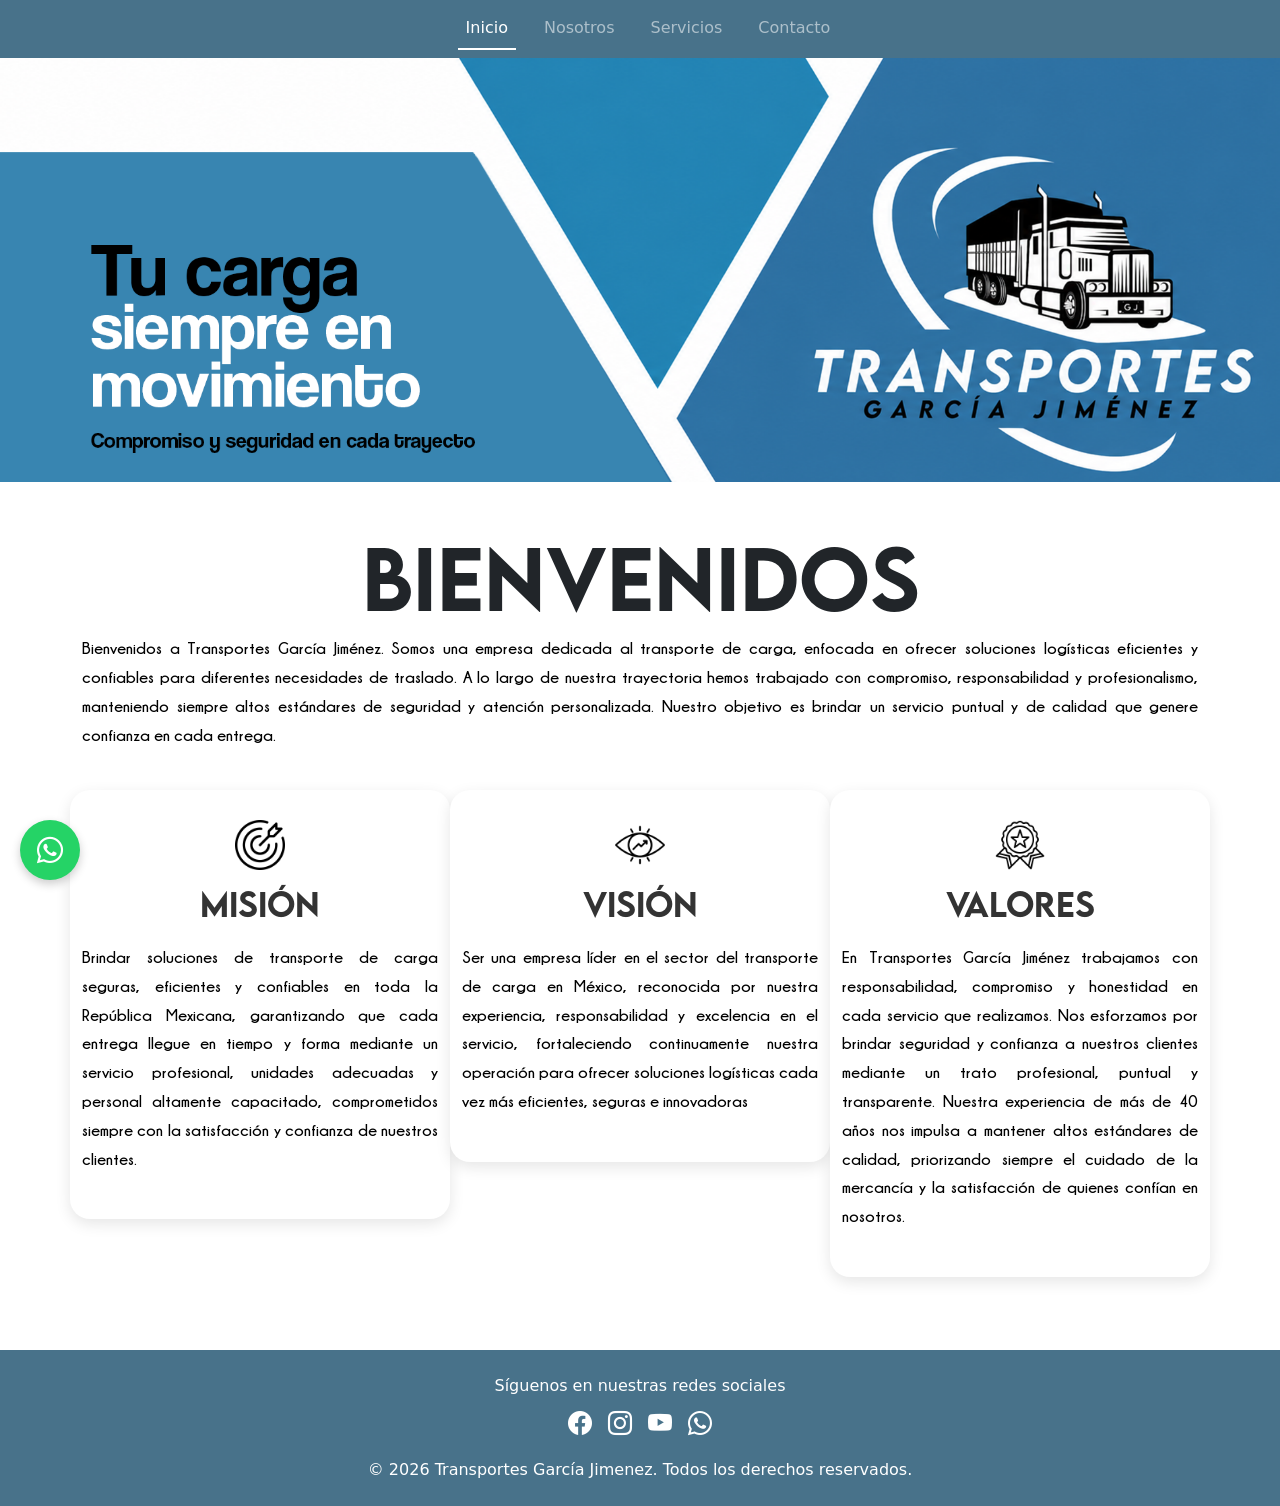
<file: index.html>
<!DOCTYPE html>
<html lang="es">
<head>
    <meta charset="UTF-8">
    <meta name="viewport" content="width=device-width, initial-scale=1.0">
     <title> Transportes García Jimenez</title>
     <link rel="stylesheet" href="CSS/style.css">
<link rel="stylesheet" href="CSS/bootstrap.min.css">

<script src="JS/bootstrap.min.js">  </script>

<link rel="stylesheet" href="https://cdn.jsdelivr.net/npm/bootstrap-icons@1.11.1/font/bootstrap-icons.min.css"  >

  <link rel="stylesheet" href="https://cdnjs.cloudflare.com/ajax/libs/font-awesome/6.0.0-beta3/css/all.min.css">
<link href="https://unpkg.com/aos@2.3.1/dist/aos.css" rel="stylesheet">
</head>
<body> 
 
    <!--Navbar o menú de navegación-->
 <nav class="navbar navbar-expand-lg navbar-dark" style="background-color: #48728a";>
  <div class="container-fluid">
    <a class="navbar-brand" href="#">    

    </a>
    <button class="navbar-toggler" type="button" data-bs-toggle="collapse" data-bs-target="#navbarSupportedContent" aria-controls="navbarSupportedContent" aria-expanded="false" aria-label="Toggle navigation">
      <span class="navbar-toggler-icon"></span>
    </button>
    <div class="collapse navbar-collapse" id="navbarSupportedContent">
      <ul class="navbar-nav mx-auto mb-2 mb-lg-0">
        <li class="nav-item">
          <a class="nav-link active" aria-current="page" href="index.html">Inicio</a>
        </li>
        <li class="nav-item">
          <a class="nav-link" href="Nosotros.html">Nosotros</a>
        </li>
        <li class="nav-item">
          <a class="nav-link" href="Servicios.html">Servicios</a>
        </li>
        
         <li class="nav-item">
          <a class="nav-link" href="Contacto.html">Contacto</a>
        </li>
      </ul>
   
    </div>
  </div>
</nav>
 <img src="IMG/banner.png" class="img-fluid w-100" alt="Banner">

<br>

<div class="container py-5">
 <div class="row">
  <div>
<h1 class="display-1 font text-center">Bienvenidos </h1>
  <p class="fuente ">Bienvenidos a Transportes García Jiménez. Somos una empresa dedicada al transporte de carga, enfocada en ofrecer soluciones logísticas eficientes y confiables para diferentes necesidades de traslado. A lo largo de nuestra trayectoria hemos trabajado con compromiso, responsabilidad y profesionalismo, manteniendo siempre altos estándares de seguridad y atención personalizada. Nuestro objetivo es brindar un servicio puntual y de calidad que genere confianza en cada entrega.</p>


  </div>

 </div>

<br>

    <div class="row">
     <div class="col-12 col-md-6 col-lg-4 text-center card-servicio">
      <img class="mx-auto d-block" src="IMG/mision.png" width="50" height="50">
    <h2 class="font titulo-seccion">Misión</h2>
      <p class="text-justify fuente">Brindar soluciones de transporte de carga seguras, eficientes y confiables en toda la República Mexicana, garantizando que cada entrega llegue en tiempo y forma mediante un servicio profesional, unidades adecuadas y personal altamente capacitado, comprometidos siempre con la satisfacción y confianza de nuestros clientes.</p>
     </div>

      <div class="col-12 col-md-6 col-lg-4 text-center card-servicio"> 
          <img class="mx-auto d-block" src="IMG/mercadeo-en-linea.png" width="50" height="50">
      <h2 class="font titulo-seccion">Visión</h2>
      <p class="fuente">Ser una empresa líder en el sector del transporte de carga en México, reconocida por nuestra experiencia, responsabilidad y excelencia en el servicio, fortaleciendo continuamente nuestra operación para ofrecer soluciones logísticas cada vez más eficientes, seguras e innovadoras</p>
     </div>

      <div class="col-12 col-md-6 col-lg-4 text-center card-servicio">
          <img class="mx-auto d-block" src="IMG/clasificacion.png" width="50" height="50">
      <h2 class="font titulo-seccion">Valores</h2>
      <p class="fuente">En Transportes García Jiménez trabajamos con responsabilidad, compromiso y honestidad en cada servicio que realizamos. Nos esforzamos por brindar seguridad y confianza a nuestros clientes mediante un trato profesional, puntual y transparente. Nuestra experiencia de más de 40 años nos impulsa a mantener altos estándares de calidad, priorizando siempre el cuidado de la mercancía y la satisfacción de quienes confían en nosotros.</p>
     </div>


    

    </div>

</div>

<a href="https://wa.me/+525610238169" target="_blank">
    <div style="position: fixed ; bottom:20px; left: 20px; background-color: #25D366; border-radius: 50%; width: 60px; height: 60px; display: flex; justify-content: center; align-items: center; box-shadow: 0px 4px 10px rgba(0, 0, 0, 0.2); cursor: pointer; z-index: 1000;"> 
        <i class="fab fa-whatsapp" style="color: white; font-size: 30px;"></i> </div>
</a>






<footer class="text-white text-center py-4" style="background-color: #48728a">
    <div class="container">
        <p class="mb-2">Síguenos en nuestras redes sociales</p>
        <div class="d-flex justify-content-center gap-3">
<a href="" target="_blank" class="text-white fs-4"><i class=" bi bi-facebook"></i></a>

<a href="" target="_blank" class="text-white fs-4"><i class=" bi bi-instagram"></i></a>
<a href="" target="_blank" class="text-white fs-4"><i class=" bi bi-youtube"></i></a>
<a href="" target="_blank" class="text-white fs-4"><i class=" bi bi-whatsapp"></i></a>

        </div>
<p class="mt-3 mb-0">&copy; 2026 Transportes García Jimenez. Todos los derechos reservados.</p>
    </div>
</footer>



</body>
</html>
</file>
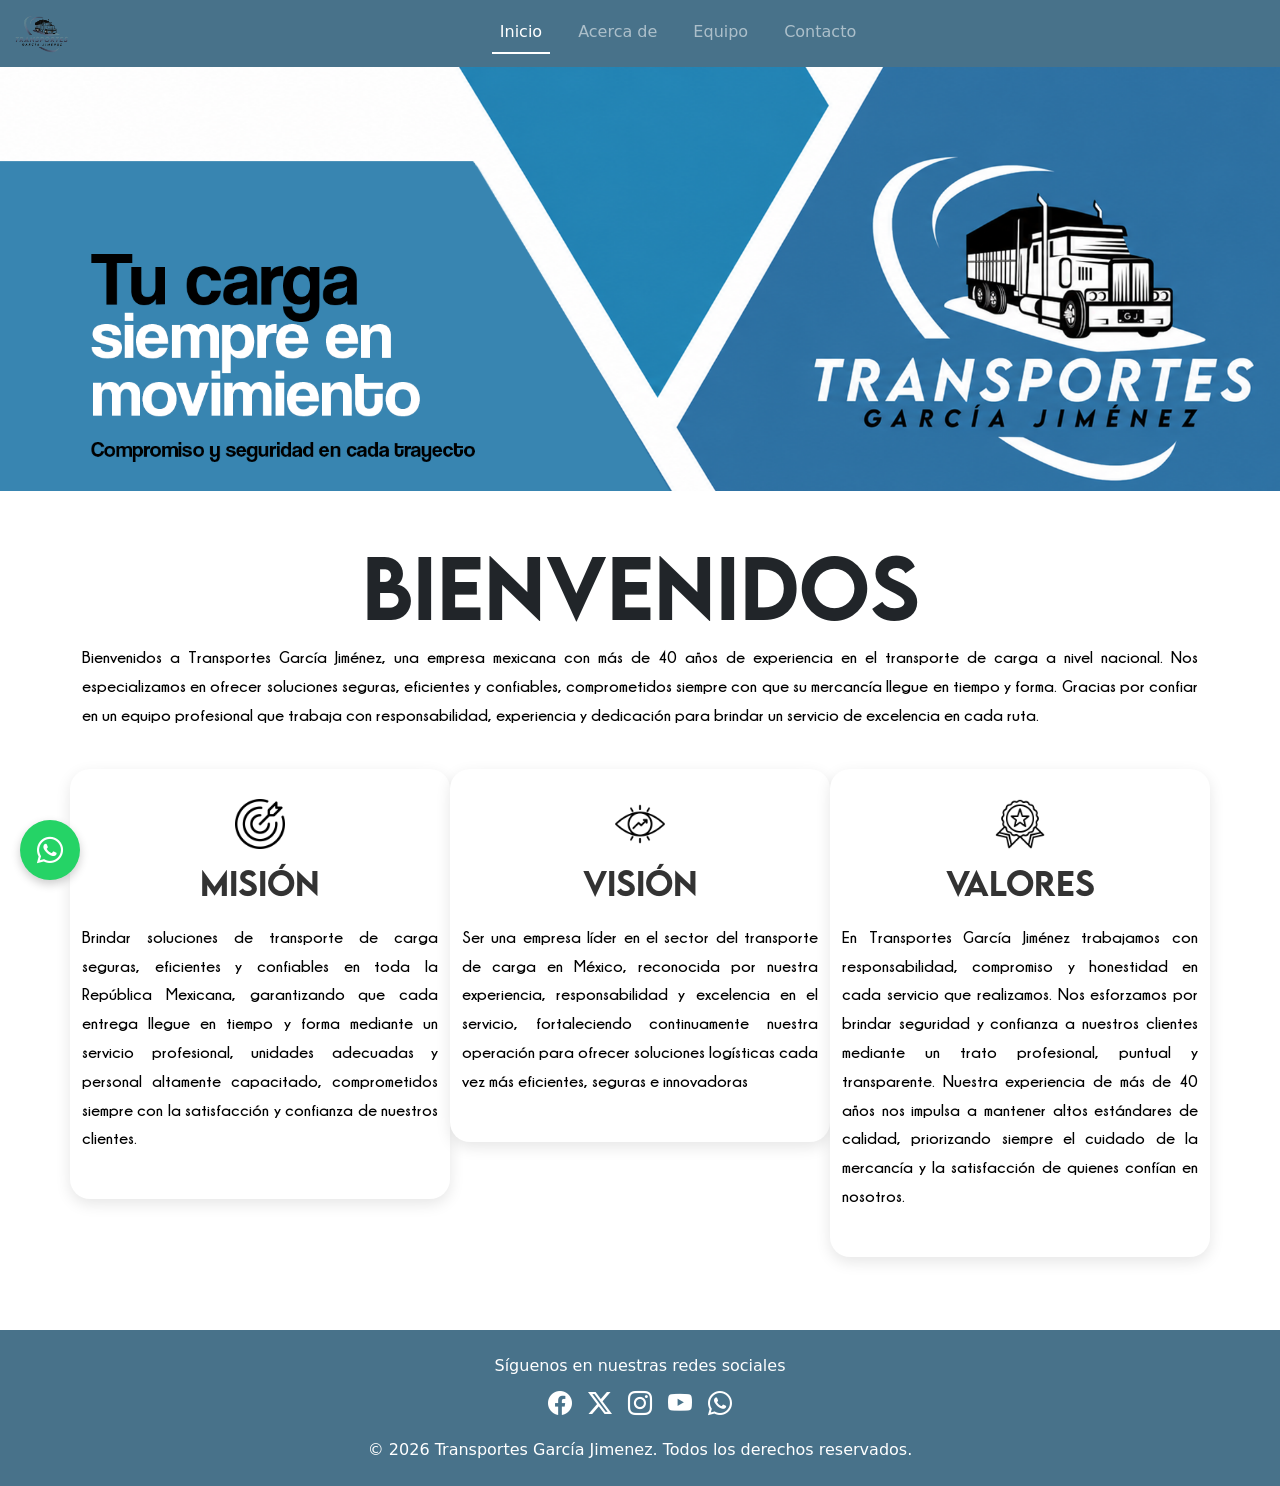
<file: Index.html>
<!DOCTYPE html>
<html lang="es">
<head>
    <meta charset="UTF-8">
    <meta name="viewport" content="width=device-width, initial-scale=1.0">
     <title> Transportes García Jimenez</title>
     <link rel="stylesheet" href="CSS/style.css">
<link rel="stylesheet" href="CSS/bootstrap.min.css">

<script src="JS/bootstrap.min.js">  </script>

<link rel="stylesheet" href="https://cdn.jsdelivr.net/npm/bootstrap-icons@1.11.1/font/bootstrap-icons.min.css"  >

  <link rel="stylesheet" href="https://cdnjs.cloudflare.com/ajax/libs/font-awesome/6.0.0-beta3/css/all.min.css">
<link href="https://unpkg.com/aos@2.3.1/dist/aos.css" rel="stylesheet">
</head>
<body> 
 
    <!--Navbar o menú de navegación-->
 <nav class="navbar navbar-expand-lg navbar-dark" style="background-color: #48728a";>
  <div class="container-fluid">
    <a class="navbar-brand" href="#"> <img src="IMG/LOGO TRANSPORTES GARCIA.png.png" alt="" width="60" height="48">
    </a>
    <button class="navbar-toggler" type="button" data-bs-toggle="collapse" data-bs-target="#navbarSupportedContent" aria-controls="navbarSupportedContent" aria-expanded="false" aria-label="Toggle navigation">
      <span class="navbar-toggler-icon"></span>
    </button>
    <div class="collapse navbar-collapse" id="navbarSupportedContent">
      <ul class="navbar-nav mx-auto mb-2 mb-lg-0">
        <li class="nav-item">
          <a class="nav-link active" aria-current="page" href="Inicio.html">Inicio</a>
        </li>
        <li class="nav-item">
          <a class="nav-link" href="Acerca de.html">Acerca de</a>
        </li>
        <li class="nav-item">
          <a class="nav-link" href="Equipo.html">Equipo</a>
        </li>
        
         <li class="nav-item">
          <a class="nav-link" href="Contacto.html">Contacto</a>
        </li>
      </ul>
   
    </div>
  </div>
</nav>
 <img src="IMG/banner.png" class="img-fluid w-100" alt="Banner">

<br>

<div class="container py-5">
 <div class="row">
  <div>
<h1 class="display-1 font text-center">Bienvenidos </h1>
  <p class="fuente ">Bienvenidos a Transportes García Jiménez, una empresa mexicana con más de 40 años de experiencia en el transporte de carga a nivel nacional. Nos especializamos en ofrecer soluciones seguras, eficientes y confiables, comprometidos siempre con que su mercancía llegue en tiempo y forma. Gracias por confiar en un equipo profesional que trabaja con responsabilidad, experiencia y dedicación para brindar un servicio de excelencia en cada ruta.</p>


  </div>

 </div>

<br>

    <div class="row">
     <div class="col-12 col-md-6 col-lg-4 text-center card-servicio">
      <img class="mx-auto d-block" src="IMG/mision.png" width="50" height="50">
    <h2 class="font titulo-seccion">Misión</h2>
      <p class="text-justify fuente">Brindar soluciones de transporte de carga seguras, eficientes y confiables en toda la República Mexicana, garantizando que cada entrega llegue en tiempo y forma mediante un servicio profesional, unidades adecuadas y personal altamente capacitado, comprometidos siempre con la satisfacción y confianza de nuestros clientes.</p>
     </div>

      <div class="col-12 col-md-6 col-lg-4 text-center card-servicio"> 
          <img class="mx-auto d-block" src="IMG/mercadeo-en-linea.png" width="50" height="50">
      <h2 class="font titulo-seccion">Visión</h2>
      <p class="fuente">Ser una empresa líder en el sector del transporte de carga en México, reconocida por nuestra experiencia, responsabilidad y excelencia en el servicio, fortaleciendo continuamente nuestra operación para ofrecer soluciones logísticas cada vez más eficientes, seguras e innovadoras</p>
     </div>

      <div class="col-12 col-md-6 col-lg-4 text-center card-servicio">
          <img class="mx-auto d-block" src="IMG/clasificacion.png" width="50" height="50">
      <h2 class="font titulo-seccion">Valores</h2>
      <p class="fuente">En Transportes García Jiménez trabajamos con responsabilidad, compromiso y honestidad en cada servicio que realizamos. Nos esforzamos por brindar seguridad y confianza a nuestros clientes mediante un trato profesional, puntual y transparente. Nuestra experiencia de más de 40 años nos impulsa a mantener altos estándares de calidad, priorizando siempre el cuidado de la mercancía y la satisfacción de quienes confían en nosotros.</p>
     </div>


    

    </div>

</div>

<a href="https://wa.me/+525610238169" target="_blank">
    <div style="position: fixed ; bottom:20px; left: 20px; background-color: #25D366; border-radius: 50%; width: 60px; height: 60px; display: flex; justify-content: center; align-items: center; box-shadow: 0px 4px 10px rgba(0, 0, 0, 0.2); cursor: pointer; z-index: 1000;"> 
        <i class="fab fa-whatsapp" style="color: white; font-size: 30px;"></i> </div>
</a>






<footer class="text-white text-center py-4" style="background-color: #48728a">
    <div class="container">
        <p class="mb-2">Síguenos en nuestras redes sociales</p>
        <div class="d-flex justify-content-center gap-3">
<a href="" target="_blank" class="text-white fs-4"><i class=" bi bi-facebook"></i></a>
<a href="" target="_blank" class="text-white fs-4"><i class=" bi bi-twitter-x"></i></a>
<a href="" target="_blank" class="text-white fs-4"><i class=" bi bi-instagram"></i></a>
<a href="" target="_blank" class="text-white fs-4"><i class=" bi bi-youtube"></i></a>
<a href="" target="_blank" class="text-white fs-4"><i class=" bi bi-whatsapp"></i></a>

        </div>
<p class="mt-3 mb-0">&copy; 2026 Transportes García Jimenez. Todos los derechos reservados.</p>
    </div>
</footer>



</body>
</html>
</file>
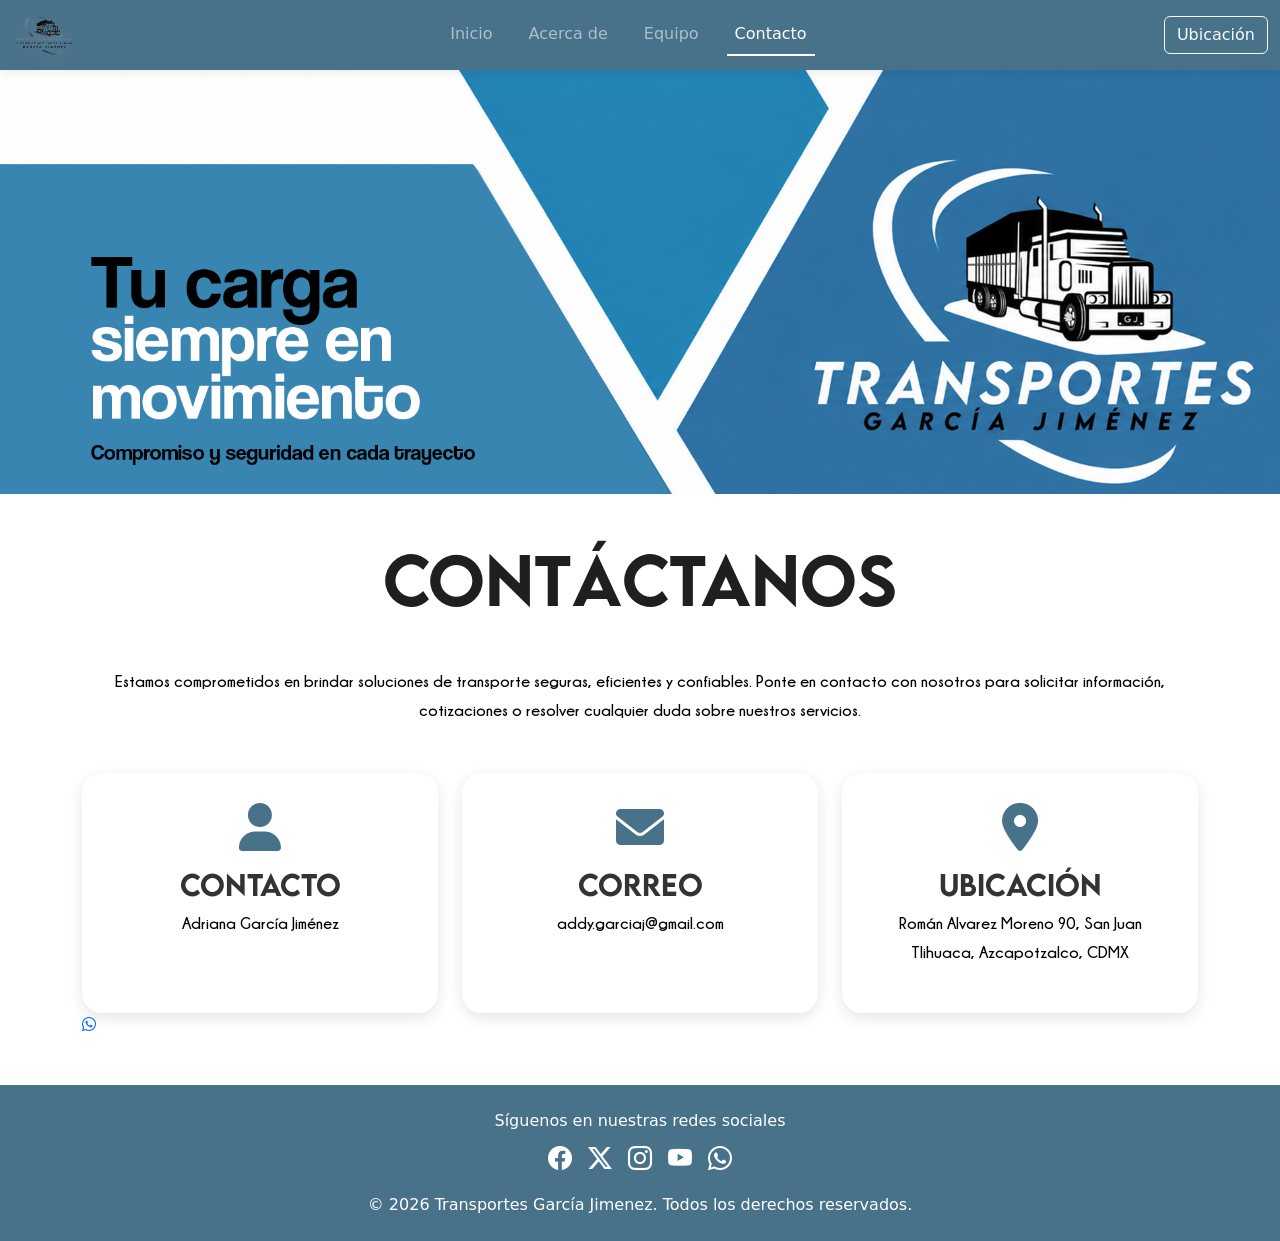
<file: Contacto.html>
<!DOCTYPE html>
<html lang="es">
<head>
    <meta charset="UTF-8">
    <meta name="viewport" content="width=device-width, initial-scale=1.0">
     <title> Transportes García Jimenez</title>
     <link rel="stylesheet" href="CSS/style.css">
<link rel="stylesheet" href="CSS/bootstrap.min.css">

<script src="JS/bootstrap.min.js">  </script>

<link rel="stylesheet" href="https://cdn.jsdelivr.net/npm/bootstrap-icons@1.11.1/font/bootstrap-icons.min.css"  >

  <link rel="stylesheet" href="https://cdnjs.cloudflare.com/ajax/libs/font-awesome/6.0.0-beta3/css/all.min.css">
<link href="https://unpkg.com/aos@2.3.1/dist/aos.css" rel="stylesheet">
</head>
<body>


<nav class="navbar navbar-expand-lg navbar-dark nav-custom sticky-top">

  <div class="container-fluid">

    <a class="navbar-brand" href="#">
    <img src="IMG/LOGO TRANSPORTES GARCIA.png.png" class="logo-navbar">
    </a>

    <button class="navbar-toggler" type="button" data-bs-toggle="collapse" data-bs-target="#navbarSupportedContent">

      <span class="navbar-toggler-icon"></span>

    </button>

    <div class="collapse navbar-collapse" id="navbarSupportedContent">

      <ul class="navbar-nav mx-auto mb-2 mb-lg-0">

        <li class="nav-item">
          <a class="nav-link" href="index.html">Inicio</a>
        </li>

        <li class="nav-item">
          <a class="nav-link" href="Acerca de.html">Acerca de</a>
        </li>

        <li class="nav-item">
          <a class="nav-link" href="Equipo.html">Equipo</a>
        </li>

        <li class="nav-item">
          <a class="nav-link active" href="Contacto.html">Contacto</a>
        </li>

      </ul>

  

      <button type="button" class="btn btn-outline-light" data-bs-toggle="modal" data-bs-target="#exampleModal">

        Ubicación

      </button>

    </div>

  </div>

</nav>


<div class="modal fade" id="exampleModal" tabindex="-1">

  <div class="modal-dialog modal-lg">

    <div class="modal-content">

      <div class="modal-header">

        <h5 class="modal-title font">
          Nuestra Ubicación
        </h5>

        <button type="button" class="btn-close" data-bs-dismiss="modal"></button>

      </div>

      <div class="modal-body text-center">

        <iframe 
        src="https://www.google.com/maps/embed?pb=!1m18!1m12!1m3!1d235.07738163888766!2d-99.20698699124127!3d19.48838910996628!2m3!1f0!2f0!3f0!3m2!1i1024!2i768!4f13.1!3m3!1m2!1s0x85d2028df8e63561%3A0x3bd0efbe8135aa75!2sC.%20Roman%20%C3%81lvarez%20Moreno%2090%2C%20San%20Juan%20Tlihuaca%2C%20Azcapotzalco%2C%2002400%20Ciudad%20de%20M%C3%A9xico%2C%20CDMX!5e0!3m2!1ses!2smx!4v1777954543766!5m2!1ses!2smx" 
        width="100%" 
        height="450" 
        style="border:0; border-radius:15px;"
        allowfullscreen="" 
        loading="lazy">

        </iframe>

      </div>

    </div>

  </div>

</div>


<img src="IMG/banner.png" class="img-fluid w-100" alt="Banner">


<section class="contacto-section py-5">

<div class="container">

<h1 class="titulo-principal text-center font mb-5">

    Contáctanos

</h1>

<p class="texto-acerca text-center mb-5 fuente">

Estamos comprometidos en brindar soluciones de transporte seguras, eficientes y confiables. 
Ponte en contacto con nosotros para solicitar información, cotizaciones o resolver cualquier duda sobre nuestros servicios.

</p>


<div class="row g-4">

<div class="col-md-4 d-flex">

<div class="card-servicio text-center w-100">

<i class="fas fa-user contacto-icon"></i>

<h3 class="font mt-3">
Contacto
</h3>

<p class="fuente text-center">
Adriana García Jiménez
</p>

</div>

</div>

<div class="col-md-4 d-flex">

<div class="card-servicio text-center w-100">

<i class="fas fa-envelope contacto-icon"></i>

<h3 class="font mt-3">
Correo
</h3>

<p class="fuente text-center">
addy.garciaj@gmail.com
</p>

</div>

</div>

<div class="col-md-4 d-flex">

<div class="card-servicio text-center w-100">

<i class="fas fa-map-marker-alt contacto-icon"></i>

<h3 class="font mt-3">
Ubicación
</h3>

<p class="fuente text-center">
Román Alvarez Moreno 90, San Juan Tlihuaca, Azcapotzalco, CDMX
</p>

</div>

</div>

</div>

<a href="https://wa.me/525610238169" target="_blank">

<div class="whatsapp-float">

<i class="fab fa-whatsapp"></i>

</div>

</a>
</div>
</section>

 <!--Footer o pie de página-->

<footer class="text-white text-center py-4" style="background-color: #48728a">
    <div class="container">
        <p class="mb-2">Síguenos en nuestras redes sociales</p>
        <div class="d-flex justify-content-center gap-3">
<a href="" target="_blank" class="text-white fs-4"><i class=" bi bi-facebook"></i></a>
<a href="" target="_blank" class="text-white fs-4"><i class=" bi bi-twitter-x"></i></a>
<a href="" target="_blank" class="text-white fs-4"><i class=" bi bi-instagram"></i></a>
<a href="" target="_blank" class="text-white fs-4"><i class=" bi bi-youtube"></i></a>
<a href="" target="_blank" class="text-white fs-4"><i class=" bi bi-whatsapp"></i></a>

        </div>
<p class="mt-3 mb-0">&copy; 2026 Transportes García Jimenez. Todos los derechos reservados.</p>
    </div>
</footer>


</body>
</html>
</file>
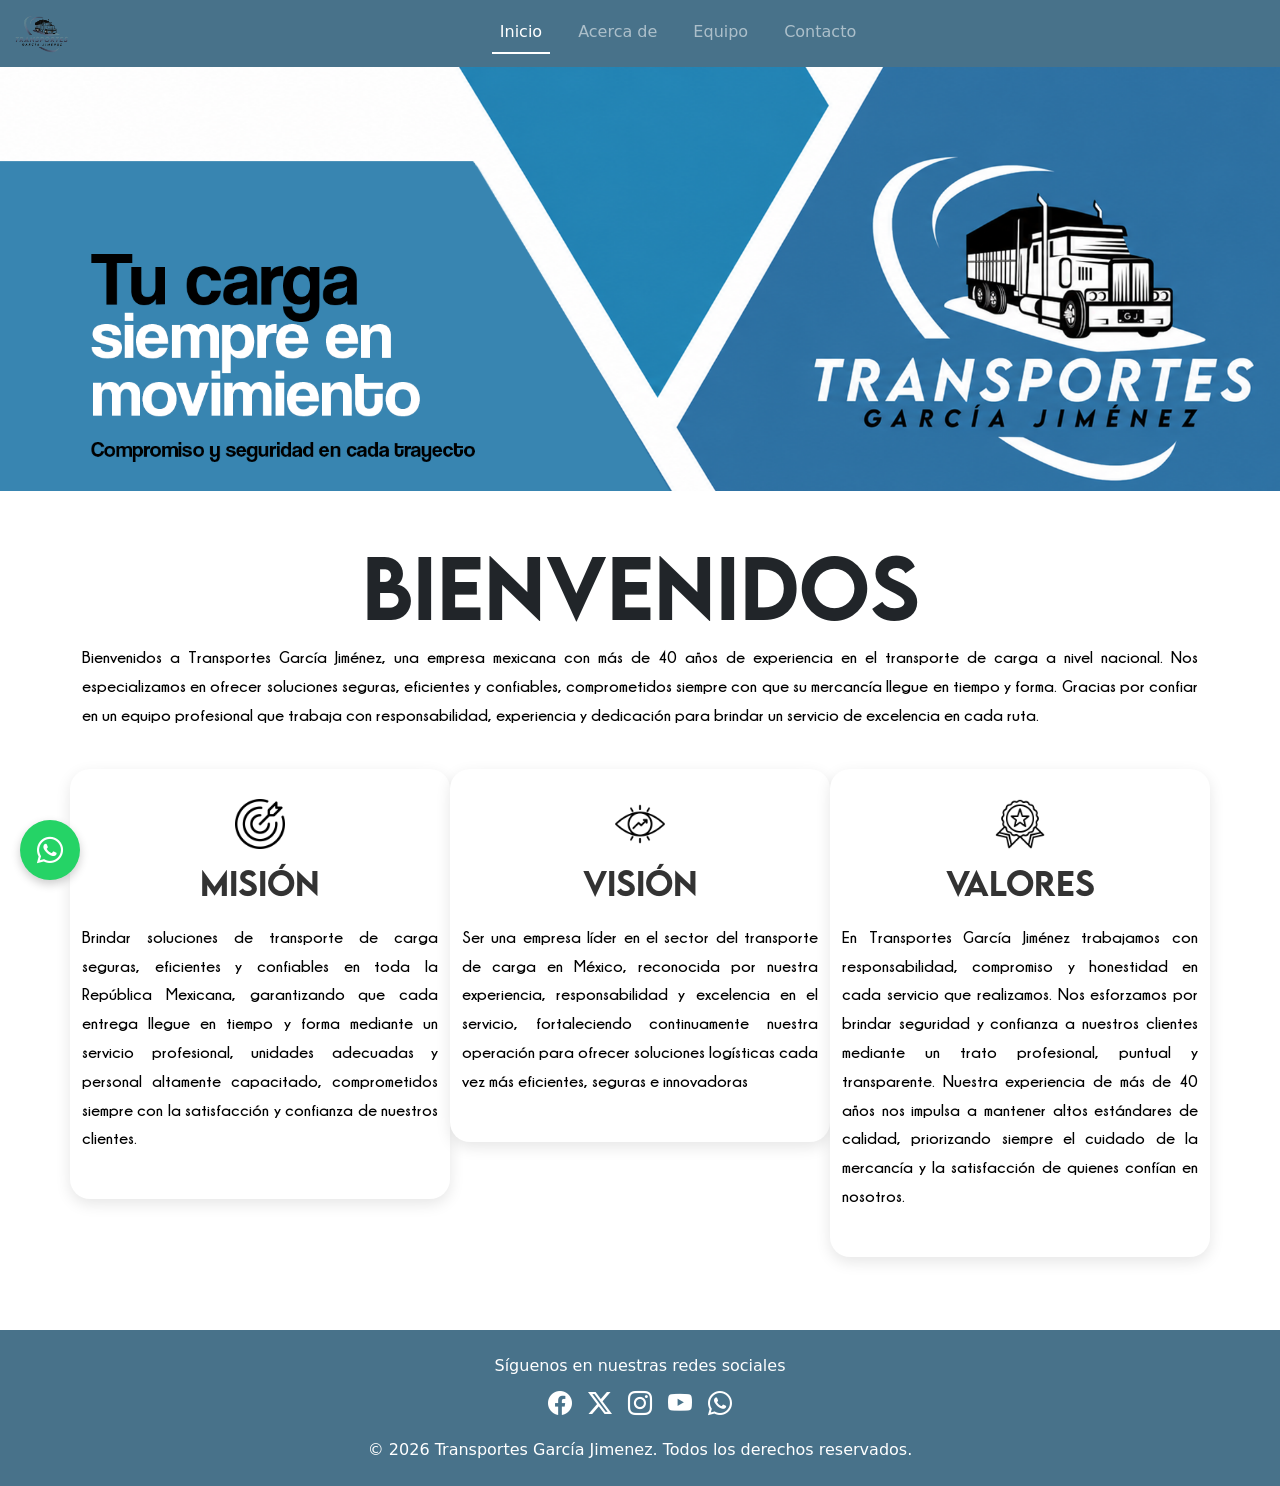
<file: Inicio.html>
<!DOCTYPE html>
<html lang="es">
<head>
    <meta charset="UTF-8">
    <meta name="viewport" content="width=device-width, initial-scale=1.0">
     <title> Transportes García Jimenez</title>
     <link rel="stylesheet" href="CSS/style.css">
<link rel="stylesheet" href="CSS/bootstrap.min.css">

<script src="JS/bootstrap.min.js">  </script>

<link rel="stylesheet" href="https://cdn.jsdelivr.net/npm/bootstrap-icons@1.11.1/font/bootstrap-icons.min.css"  >

  <link rel="stylesheet" href="https://cdnjs.cloudflare.com/ajax/libs/font-awesome/6.0.0-beta3/css/all.min.css">
<link href="https://unpkg.com/aos@2.3.1/dist/aos.css" rel="stylesheet">
</head>
<body> 
 
    <!--Navbar o menú de navegación-->
 <nav class="navbar navbar-expand-lg navbar-dark" style="background-color: #48728a";>
  <div class="container-fluid">
    <a class="navbar-brand" href="#"> <img src="IMG/LOGO TRANSPORTES GARCIA.png.png" alt="" width="60" height="48">
    </a>
    <button class="navbar-toggler" type="button" data-bs-toggle="collapse" data-bs-target="#navbarSupportedContent" aria-controls="navbarSupportedContent" aria-expanded="false" aria-label="Toggle navigation">
      <span class="navbar-toggler-icon"></span>
    </button>
    <div class="collapse navbar-collapse" id="navbarSupportedContent">
      <ul class="navbar-nav mx-auto mb-2 mb-lg-0">
        <li class="nav-item">
          <a class="nav-link active" aria-current="page" href="Inicio.html">Inicio</a>
        </li>
        <li class="nav-item">
          <a class="nav-link" href="Acerca de.html">Acerca de</a>
        </li>
        <li class="nav-item">
          <a class="nav-link" href="Equipo.html">Equipo</a>
        </li>
        
         <li class="nav-item">
          <a class="nav-link" href="Contacto.html">Contacto</a>
        </li>
      </ul>
   
    </div>
  </div>
</nav>
 <img src="IMG/banner.png" class="img-fluid w-100" alt="Banner">

<br>

<div class="container py-5">
 <div class="row">
  <div>
<h1 class="display-1 font text-center">Bienvenidos </h1>
  <p class="fuente ">Bienvenidos a Transportes García Jiménez, una empresa mexicana con más de 40 años de experiencia en el transporte de carga a nivel nacional. Nos especializamos en ofrecer soluciones seguras, eficientes y confiables, comprometidos siempre con que su mercancía llegue en tiempo y forma. Gracias por confiar en un equipo profesional que trabaja con responsabilidad, experiencia y dedicación para brindar un servicio de excelencia en cada ruta.</p>


  </div>

 </div>

<br>

    <div class="row">
     <div class="col-12 col-md-6 col-lg-4 text-center card-servicio">
      <img class="mx-auto d-block" src="IMG/mision.png" width="50" height="50">
    <h2 class="font titulo-seccion">Misión</h2>
      <p class="text-justify fuente">Brindar soluciones de transporte de carga seguras, eficientes y confiables en toda la República Mexicana, garantizando que cada entrega llegue en tiempo y forma mediante un servicio profesional, unidades adecuadas y personal altamente capacitado, comprometidos siempre con la satisfacción y confianza de nuestros clientes.</p>
     </div>

      <div class="col-12 col-md-6 col-lg-4 text-center card-servicio"> 
          <img class="mx-auto d-block" src="IMG/mercadeo-en-linea.png" width="50" height="50">
      <h2 class="font titulo-seccion">Visión</h2>
      <p class="fuente">Ser una empresa líder en el sector del transporte de carga en México, reconocida por nuestra experiencia, responsabilidad y excelencia en el servicio, fortaleciendo continuamente nuestra operación para ofrecer soluciones logísticas cada vez más eficientes, seguras e innovadoras</p>
     </div>

      <div class="col-12 col-md-6 col-lg-4 text-center card-servicio">
          <img class="mx-auto d-block" src="IMG/clasificacion.png" width="50" height="50">
      <h2 class="font titulo-seccion">Valores</h2>
      <p class="fuente">En Transportes García Jiménez trabajamos con responsabilidad, compromiso y honestidad en cada servicio que realizamos. Nos esforzamos por brindar seguridad y confianza a nuestros clientes mediante un trato profesional, puntual y transparente. Nuestra experiencia de más de 40 años nos impulsa a mantener altos estándares de calidad, priorizando siempre el cuidado de la mercancía y la satisfacción de quienes confían en nosotros.</p>
     </div>


    

    </div>

</div>

<a href="https://wa.me/+525610238169" target="_blank">
    <div style="position: fixed ; bottom:20px; left: 20px; background-color: #25D366; border-radius: 50%; width: 60px; height: 60px; display: flex; justify-content: center; align-items: center; box-shadow: 0px 4px 10px rgba(0, 0, 0, 0.2); cursor: pointer; z-index: 1000;"> 
        <i class="fab fa-whatsapp" style="color: white; font-size: 30px;"></i> </div>
</a>






<footer class="text-white text-center py-4" style="background-color: #48728a">
    <div class="container">
        <p class="mb-2">Síguenos en nuestras redes sociales</p>
        <div class="d-flex justify-content-center gap-3">
<a href="" target="_blank" class="text-white fs-4"><i class=" bi bi-facebook"></i></a>
<a href="" target="_blank" class="text-white fs-4"><i class=" bi bi-twitter-x"></i></a>
<a href="" target="_blank" class="text-white fs-4"><i class=" bi bi-instagram"></i></a>
<a href="" target="_blank" class="text-white fs-4"><i class=" bi bi-youtube"></i></a>
<a href="" target="_blank" class="text-white fs-4"><i class=" bi bi-whatsapp"></i></a>

        </div>
<p class="mt-3 mb-0">&copy; 2026 Transportes García Jimenez. Todos los derechos reservados.</p>
    </div>
</footer>



</body>
</html>
</file>
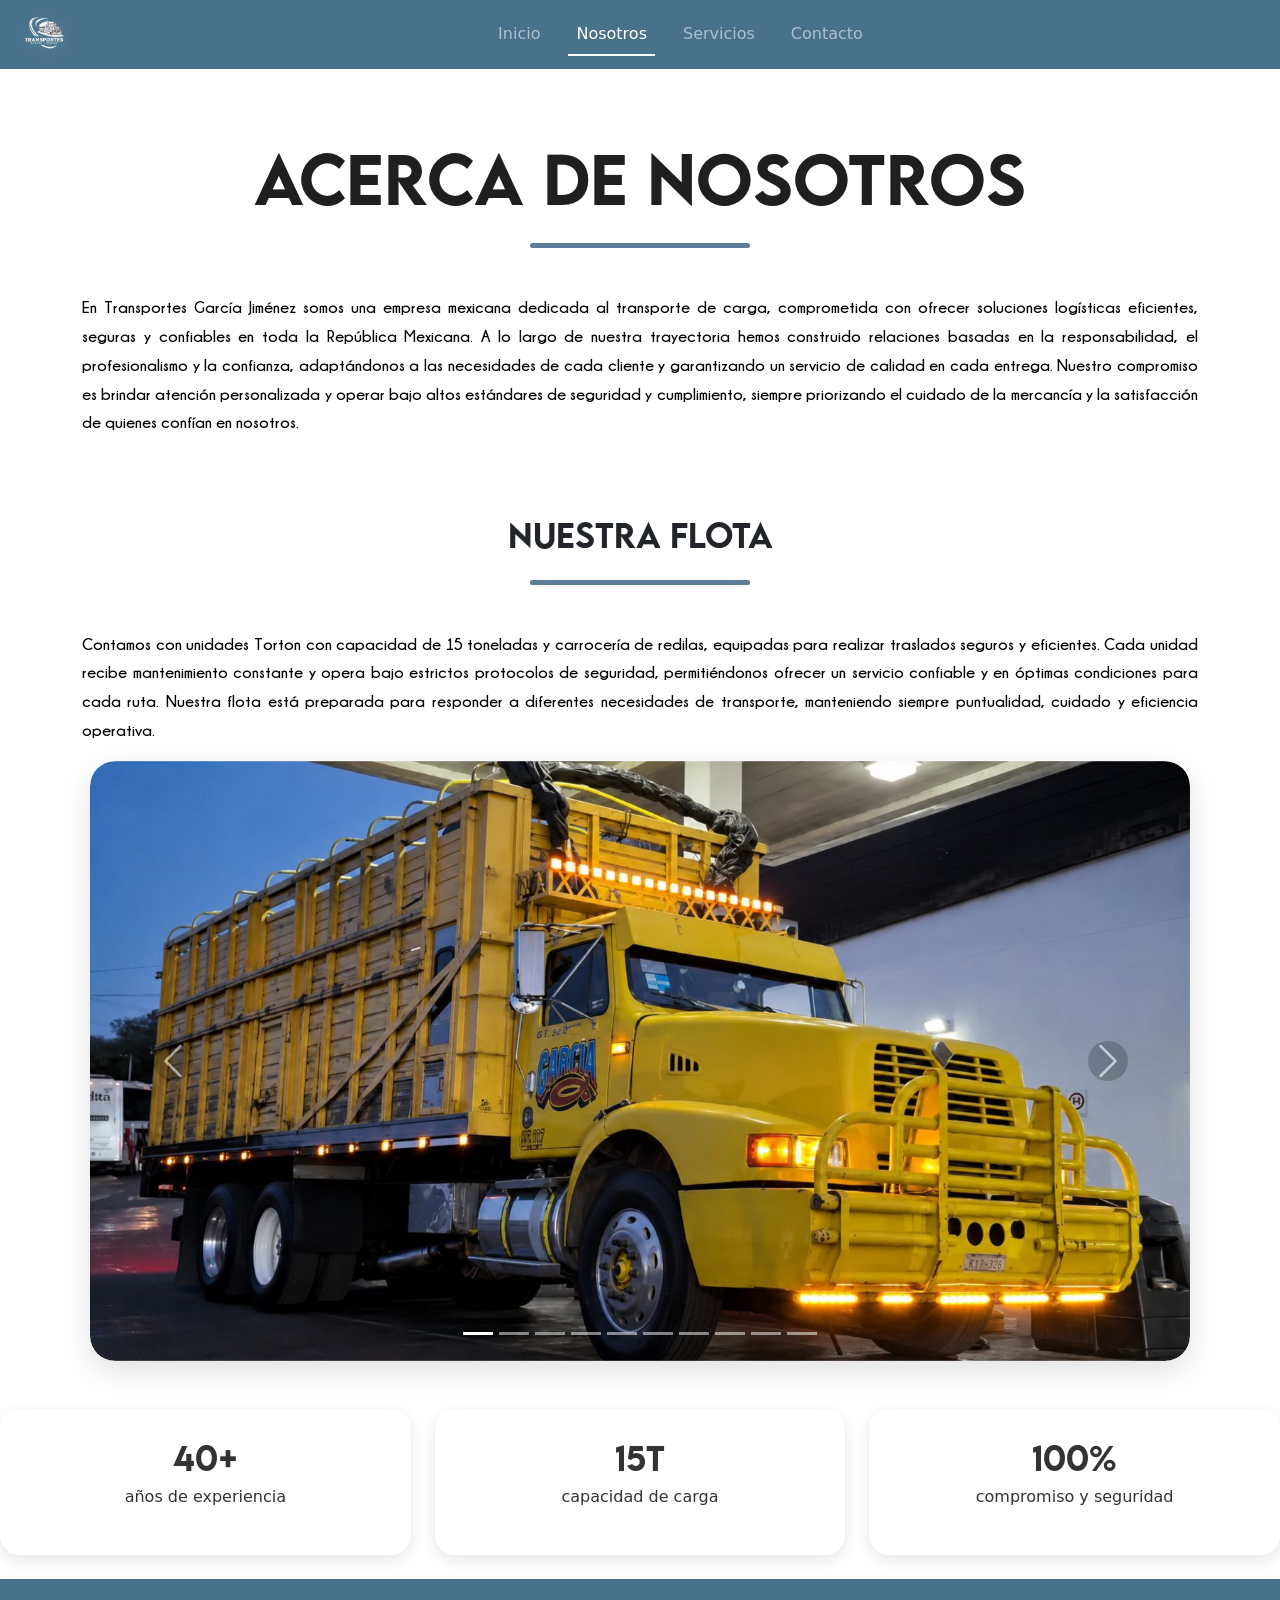
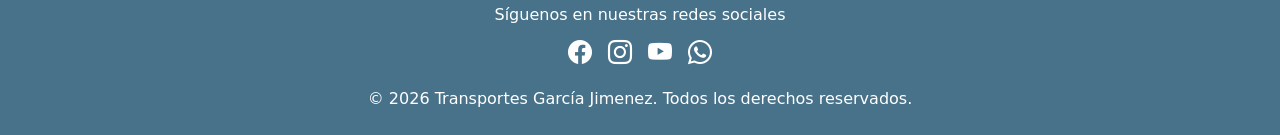
<file: Nosotros.html>
<!DOCTYPE html>
<html lang="es">
<head>
    <meta charset="UTF-8">
    <meta name="viewport" content="width=device-width, initial-scale=1.0">
     <title> Transportes García Jimenez</title>
     <link rel="stylesheet" href="CSS/style.css">
<link rel="stylesheet" href="CSS/bootstrap.min.css">

<script src="JS/bootstrap.min.js">  </script>

<link rel="stylesheet" href="https://cdn.jsdelivr.net/npm/bootstrap-icons@1.11.1/font/bootstrap-icons.min.css"  >

  <link rel="stylesheet" href="https://cdnjs.cloudflare.com/ajax/libs/font-awesome/6.0.0-beta3/css/all.min.css">
<link href="https://unpkg.com/aos@2.3.1/dist/aos.css" rel="stylesheet">
</head>

<body>
   
    <!--Navbar o menú de navegación-->
 <nav class="navbar navbar-expand-lg navbar-dark" style="background-color: #48728a";>
  <div class="container-fluid">
    <a class="navbar-brand" href="#">     <img src="IMG/logo blanco 2.png" class="logo-navbar">

    </a>
    <button class="navbar-toggler" type="button" data-bs-toggle="collapse" data-bs-target="#navbarSupportedContent" aria-controls="navbarSupportedContent" aria-expanded="false" aria-label="Toggle navigation">
      <span class="navbar-toggler-icon"></span>
    </button>
    <div class="collapse navbar-collapse" id="navbarSupportedContent">
      <ul class="navbar-nav mx-auto mb-2 mb-lg-0">
        <li class="nav-item">
          <a class="nav-link" aria-current="page" href="index.html">Inicio</a>
        </li>
        <li class="nav-item">
          <a class="nav-link active" href="Nosotros.html">Nosotros</a>
        </li>
        <li class="nav-item">
          <a class="nav-link" href="Servicios.html">Servicios</a>
        </li>
        
         <li class="nav-item">
          <a class="nav-link" href="Contacto.html">Contacto</a>
        </li>
      </ul>
   
    </div>
  </div>
</nav>


<br>


  




<section class="acerca py-5">

<div class="container">

<h1 class="titulo-principal text-center mb-4 font">
    Acerca de Nosotros
</h1>
<div class="linea-titulo"></div>
<p class="texto-acerca fuente">

En Transportes García Jiménez somos una empresa mexicana dedicada al transporte de carga, comprometida con ofrecer soluciones logísticas eficientes, seguras y confiables en toda la República Mexicana. A lo largo de nuestra trayectoria hemos construido relaciones basadas en la responsabilidad, el profesionalismo y la confianza, adaptándonos a las necesidades de cada cliente y garantizando un servicio de calidad en cada entrega.

Nuestro compromiso es brindar atención personalizada y operar bajo altos estándares de seguridad y cumplimiento, siempre priorizando el cuidado de la mercancía y la satisfacción de quienes confían en nosotros.

</p>
</div>

</section>

<div class="container">

<h5 class="titulo-seccion text-center font mb-4">
    Nuestra Flota
</h5>
<div class="linea-titulo"></div>
<p class="texto-acerca fuente">

Contamos con unidades Torton con capacidad de 15 toneladas y carrocería de redilas, equipadas para realizar traslados seguros y eficientes. Cada unidad recibe mantenimiento constante y opera bajo estrictos protocolos de seguridad, permitiéndonos ofrecer un servicio confiable y en óptimas condiciones para cada ruta.

Nuestra flota está preparada para responder a diferentes necesidades de transporte, manteniendo siempre puntualidad, cuidado y eficiencia operativa.

</p>
<div class="carousel-container">

<div id="carouselExampleControls" class="carousel slide" data-bs-ride="carousel">

<div class="carousel-indicators">

<button type="button" data-bs-target="#carouselExampleControls" data-bs-slide-to="0" class="active"></button>

<button type="button" data-bs-target="#carouselExampleControls" data-bs-slide-to="1"></button>

<button type="button" data-bs-target="#carouselExampleControls" data-bs-slide-to="2"></button>

<button type="button" data-bs-target="#carouselExampleControls" data-bs-slide-to="3"></button>

<button type="button" data-bs-target="#carouselExampleControls" data-bs-slide-to="4"></button>

<button type="button" data-bs-target="#carouselExampleControls" data-bs-slide-to="5"></button>

<button type="button" data-bs-target="#carouselExampleControls" data-bs-slide-to="6"></button>

<button type="button" data-bs-target="#carouselExampleControls" data-bs-slide-to="7"></button>

<button type="button" data-bs-target="#carouselExampleControls" data-bs-slide-to="8"></button>

<button type="button" data-bs-target="#carouselExampleControls" data-bs-slide-to="9"></button>

</div>

<div class="carousel-inner">

<div class="carousel-item active">
<img src="IMG/Amarillo.jpeg" class="d-block w-100">
</div>

<div class="carousel-item">
<img src="IMG/café.jpeg" class="d-block w-100">
</div>

<div class="carousel-item">
<img src="IMG/amarillo 3.jpeg" class="d-block w-100">
</div>

<div class="carousel-item">
<img src="IMG/Gris.jpeg" class="d-block w-100">
</div>

<div class="carousel-item">
<img src="IMG/negro 2.jpeg" class="d-block w-100">
</div>

<div class="carousel-item">
<img src="IMG/negro 3.jpeg" class="d-block w-100">
</div>

<div class="carousel-item">
<img src="IMG/rojo.jpeg" class="d-block w-100">
</div>

<div class="carousel-item">
<img src="IMG/rojo2.jpeg" class="d-block w-100">
</div>

<div class="carousel-item">
<img src="IMG/amarillo 2.jpeg" class="d-block w-100">
</div>

<div class="carousel-item">
<img src="IMG/negro.jpeg" class="d-block w-100">
</div>

</div>

<!-- Botones -->

<button class="carousel-control-prev" type="button" data-bs-target="#carouselExampleControls" data-bs-slide="prev">

<span class="carousel-control-prev-icon"></span>

</button>

<button class="carousel-control-next" type="button" data-bs-target="#carouselExampleControls" data-bs-slide="next">

<span class="carousel-control-next-icon"></span>

</button>

</div>

</div>

</div>


<div class="row mt-5">

<div class="col-md-4 mb-4">

<div class="card-servicio text-center">

<h2 class="font">40+</h2>

<p>años de experiencia</p>

</div>

</div>

<div class="col-md-4 mb-4">

<div class="card-servicio text-center">

<h2 class="font">15T</h2>

<p>capacidad de carga</p>

</div>

</div>

<div class="col-md-4 mb-4">

<div class="card-servicio text-center">

<h2 class="font">100%</h2>

<p>compromiso y seguridad</p>

</div>

</div>

</div>


 <!--Footer o pie de página-->

<footer class="text-white text-center py-4" style="background-color: #48728a">
    <div class="container">
        <p class="mb-2">Síguenos en nuestras redes sociales</p>
        <div class="d-flex justify-content-center gap-3">
<a href="" target="_blank" class="text-white fs-4"><i class=" bi bi-facebook"></i></a>

<a href="" target="_blank" class="text-white fs-4"><i class=" bi bi-instagram"></i></a>
<a href="" target="_blank" class="text-white fs-4"><i class=" bi bi-youtube"></i></a>
<a href="" target="_blank" class="text-white fs-4"><i class=" bi bi-whatsapp"></i></a>

        </div>
<p class="mt-3 mb-0">&copy; 2026 Transportes García Jimenez. Todos los derechos reservados.</p>
    </div>
</footer>


</body>
</html>
</file>
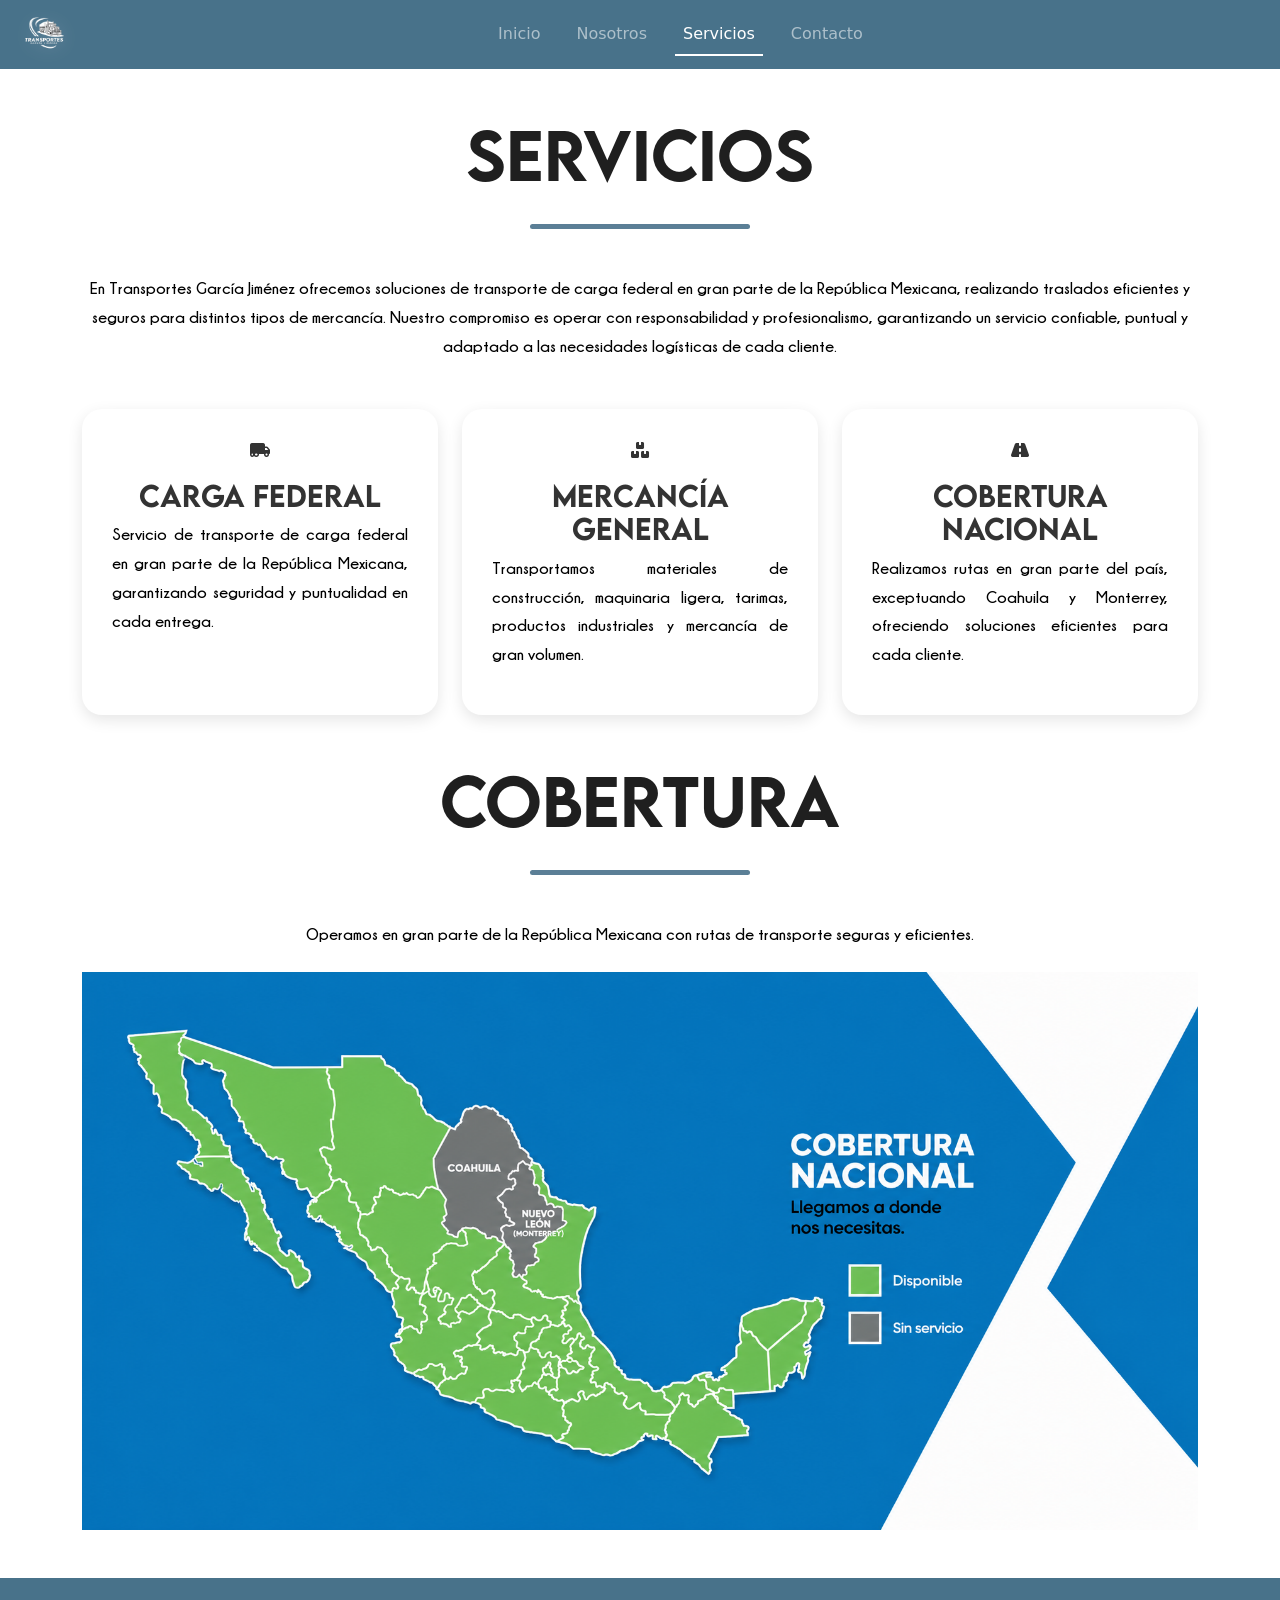
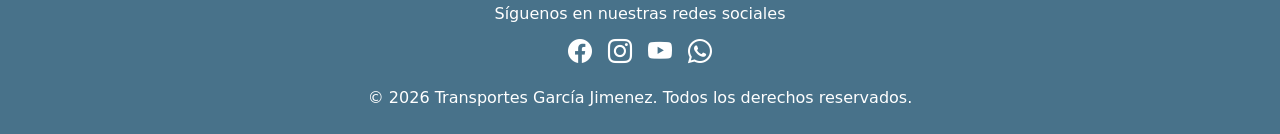
<file: Servicios.html>
<!DOCTYPE html>
<html lang="es">
<head>
    <meta charset="UTF-8">
    <meta name="viewport" content="width=device-width, initial-scale=1.0">
     <title> Transportes García Jimenez</title>
     <link rel="stylesheet" href="CSS/style.css">
<link rel="stylesheet" href="CSS/bootstrap.min.css">

<script src="JS/bootstrap.min.js">  </script>

<link rel="stylesheet" href="https://cdn.jsdelivr.net/npm/bootstrap-icons@1.11.1/font/bootstrap-icons.min.css"  >

  <link rel="stylesheet" href="https://cdnjs.cloudflare.com/ajax/libs/font-awesome/6.0.0-beta3/css/all.min.css">
<link href="https://unpkg.com/aos@2.3.1/dist/aos.css" rel="stylesheet">
</head>
<body>

    <!--Navbar o menú de navegación-->
 <nav class="navbar navbar-expand-lg navbar-dark" style="background-color: #48728a";>
  <div class="container-fluid">
    <a class="navbar-brand" href="#">     <img src="IMG/logo blanco 2.png" class="logo-navbar">

    </a>
    <button class="navbar-toggler" type="button" data-bs-toggle="collapse" data-bs-target="#navbarSupportedContent" aria-controls="navbarSupportedContent" aria-expanded="false" aria-label="Toggle navigation">
      <span class="navbar-toggler-icon"></span>
    </button>
    <div class="collapse navbar-collapse" id="navbarSupportedContent">
      <ul class="navbar-nav mx-auto mb-2 mb-lg-0">
        <li class="nav-item">
          <a class="nav-link" aria-current="page" href="index.html">Inicio</a>
        </li>
        <li class="nav-item">
          <a class="nav-link" href="Nosotros.html">Nosotros</a>
        </li>
        <li class="nav-item">
          <a class="nav-link active" href="Servicios.html">Servicios</a>
        </li>
        
         <li class="nav-item">
          <a class="nav-link" href="Contacto.html">Contacto</a>
        </li>
      </ul>
   
    </div>
  </div>
</nav>

<!-- Sección servicios -->

<section class="servicios-section py-5">

<div class="container">

<h1 class="titulo-principal text-center font">
SERVICIOS
</h1>

<div class="linea-titulo"></div>

<p class="texto-acerca text-center fuente mt-4 mb-5">

En Transportes García Jiménez ofrecemos soluciones de transporte de carga federal en gran parte de la República Mexicana, realizando traslados eficientes y seguros para distintos tipos de mercancía. Nuestro compromiso es operar con responsabilidad y profesionalismo, garantizando un servicio confiable, puntual y adaptado a las necesidades logísticas de cada cliente.


</p>

<!-- Cards de servicios -->

<div class="row g-4">

<div class="col-md-4 d-flex">

<div class="card-servicio text-center w-100">

<i class="fas fa-truck-moving servicio-icon"></i>

<h3 class="font mt-3">
Carga Federal
</h3>

<p class="fuente">

Servicio de transporte de carga federal en gran parte de la República Mexicana, garantizando seguridad y puntualidad en cada entrega.

</p>

</div>

</div>

<div class="col-md-4 d-flex">

<div class="card-servicio text-center w-100">

<i class="fas fa-boxes servicio-icon"></i>

<h3 class="font mt-3">
Mercancía General
</h3>

<p class="fuente">

Transportamos materiales de construcción, maquinaria ligera, tarimas, productos industriales y mercancía de gran volumen.

</p>

</div>

</div>

<div class="col-md-4 d-flex">

<div class="card-servicio text-center w-100">

<i class="fas fa-road servicio-icon"></i>

<h3 class="font mt-3">
Cobertura Nacional
</h3>

<p class="fuente">

Realizamos rutas en gran parte del país, exceptuando Coahuila y Monterrey, ofreciendo soluciones eficientes para cada cliente.

</p>

</div>

</div>

</div>



<div class="mapa-servicios mt-5">

<h2 class="titulo-principal text-center font">
COBERTURA
</h2>

<div class="linea-titulo"></div>

<p class="texto-acerca text-center fuente mt-4 mb-4">

Operamos en gran parte de la República Mexicana con rutas de transporte seguras y eficientes.

</p>

<img src="IMG/mapa republica.png" class="img-fluid mapa-img">

</div>

</div>


</section>




<!--Footer o pie de página-->

<footer class="text-white text-center py-4" style="background-color: #48728a">
    <div class="container">
        <p class="mb-2">Síguenos en nuestras redes sociales</p>
        <div class="d-flex justify-content-center gap-3">
<a href="" target="_blank" class="text-white fs-4"><i class=" bi bi-facebook"></i></a>
<a href="" target="_blank" class="text-white fs-4"><i class=" bi bi-instagram"></i></a>
<a href="" target="_blank" class="text-white fs-4"><i class=" bi bi-youtube"></i></a>
<a href="" target="_blank" class="text-white fs-4"><i class=" bi bi-whatsapp"></i></a>

        </div>
<p class="mt-3 mb-0">&copy; 2026 Transportes García Jimenez. Todos los derechos reservados.</p>
    </div>
</footer>


</body>
</html>
</file>
<file: CSS/style.css>
@font-face {
    font-family: 'my font';
    src: url('../Fonts/Champagne\ &\ Limousines\ Bold.ttf');
}

.fuente {
    font-family: my font;
}

@font-face {
    font-family: mi fuente;
    src: url('../Fonts/LEMONMILK-Medium.otf');
}

.font {
    font-family: mi fuente;
}

img{
    max-width: 100%;
    height: auto;
}


@media (max-width:768px){

    .display-1{
        font-size: 2.5rem;
    }

    .display-2{
        font-size: 2rem;
    }

    .display-5{
        font-size: 2rem;
    }

    p{
        font-size: 0.95rem;
        line-height: 1.7;
    }

    .carousel-item img{
        height: 300px;
    }

    .titulo-principal{
        font-size: 2.5rem;
    }
}

.col-12{
    margin-bottom: 25px;
}

.card-servicio{
    background-color: white;
    color: #333;
    border-radius: 20px;
    padding: 30px;
    box-shadow: 0 5px 15px rgba(0,0,0,0.1);
    transition: 0.3s;
    height: 100%;
}
/* Efecto de las cards */

.card-servicio:hover{
    transform: translateY(-10px);
    box-shadow: 0 10px 25px rgba(0,0,0,0.15);
}

.titulo-seccion{
    font-size: 2rem;
    margin-top: 15px;
    margin-bottom: 20px;
}

.titulo-principal{
    font-size: 4rem;
    margin-bottom: 30px;
    color: #1f1f1f;
}

.nav-custom{
    background-color: #48728a;
    padding: 15px 40px;
    box-shadow: 0 2px 10px rgba(0,0,0,0.08);
}


.nav-link{
    font-size: 1rem;
    font-weight: 500;
    margin: 0 10px;
    transition: 0.3s;
}

.nav-link:hover{
    color: #d9d9d9 !important;
    transform: translateY(-2px);
}

.nav-link.active{
    border-bottom: 2px solid white;
}

.logo-navbar {
    width: 65px;
    height: auto;
    animation: flotarLogo 4s ease-in-out infinite;
    transition: all 0.3s ease;
    filter: drop-shadow(0px 4px 10px rgba(255,255,255,0.15));
}

.logo-navbar:hover {
    transform: scale(1.08);
    filter: drop-shadow(0px 6px 15px rgba(255,255,255,0.3));
}


/*Redondear carrusel*/ 

.carousel{
    border-radius: 25px;
    overflow: hidden;
    box-shadow: 0 15px 35px rgba(0,0,0,0.15);
}

.carousel-container{
    max-width: 1100px;
    margin: auto;
    border-radius: 25px;
    overflow: hidden;
    box-shadow: 0 10px 30px rgba(0,0,0,0.12);
}

.carousel-item img{
    height: 600px;
    object-fit: cover;
}

.carousel-control-prev-icon,
.carousel-control-next-icon{
    background-color: rgba(0,0,0,0.4);
    border-radius: 50%;
    padding: 20px;
}

.texto-acerca,
.fuente{
    text-align: justify;
    line-height: 1.8;
    color: #000000;
}

.contacto-section{
    background-color: white;
}

.contacto-icon{
    font-size: 3rem;
    color: #48728a;
}

.btn-contacto{
    background: transparent;
    border: 2px solid #48728a;
    color: #48728a;
    padding: 10px 22px;
    border-radius: 12px;
    font-weight: 600;
    font-size: 15px;
    letter-spacing: 0.5px;
    transition: all 0.3s ease;
}

.btn-contacto:hover{
    background-color: #48728a;
    color: white;
    transform: translateY(-2px);
}

.linea-titulo{
    width: 220px;
    height: 5px;
    background-color: #5b7f96;
    margin: 25px auto 45px;
    border-radius: 20px;
}

section{
    padding-top: 80px;
    padding-bottom: 80px;
}

.card-link{
    text-decoration: none;
    color: inherit;
}

.card-link:hover{
    color: inherit;
}
</file>
